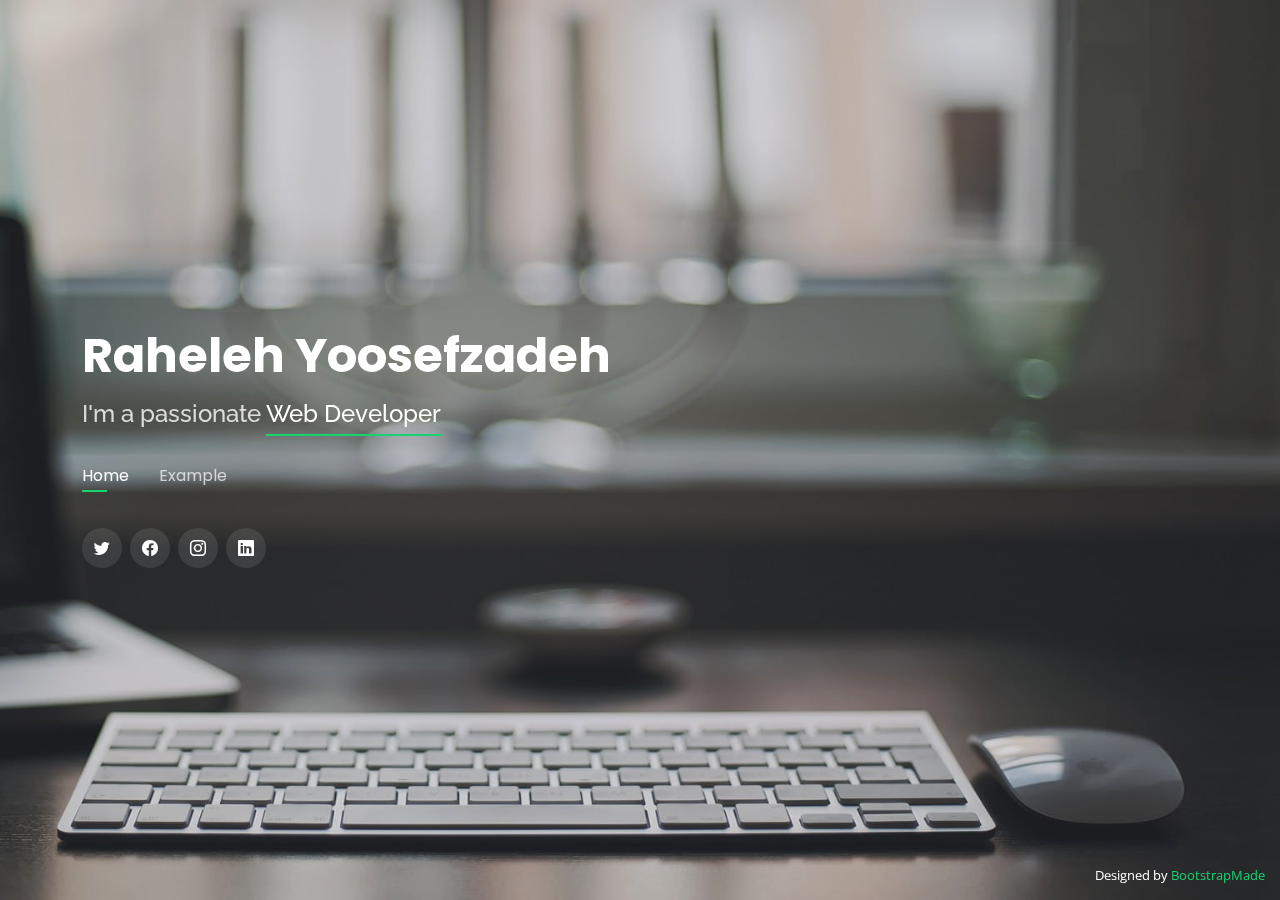
<file: index.html>
<!DOCTYPE html>
<html lang="en">

<head>
  <meta charset="utf-8">
  <meta content="width=device-width, initial-scale=1.0" name="viewport">

  <title>Raheleh Yousefzadeh</title>
  <meta content="" name="description">
  <meta content="" name="keywords">

  <!-- Favicons -->
  <link href="assets/img/favicon.png" rel="icon">
  <link href="assets/img/apple-touch-icon.png" rel="apple-touch-icon">

  <!-- Google Fonts -->
  <link href="https://fonts.googleapis.com/css?family=Open+Sans:300,300i,400,400i,600,600i,700,700i|Raleway:300,300i,400,400i,500,500i,600,600i,700,700i|Poppins:300,300i,400,400i,500,500i,600,600i,700,700i" rel="stylesheet">

  <!-- Vendor CSS Files -->
  <link href="assets/vendor/bootstrap/css/bootstrap.min.css" rel="stylesheet">
  <link href="assets/vendor/bootstrap-icons/bootstrap-icons.css" rel="stylesheet">
  <link href="assets/vendor/boxicons/css/boxicons.min.css" rel="stylesheet">
  <link href="assets/vendor/glightbox/css/glightbox.min.css" rel="stylesheet">
  <link href="assets/vendor/remixicon/remixicon.css" rel="stylesheet">
  <link href="assets/vendor/swiper/swiper-bundle.min.css" rel="stylesheet">

  <!-- Template Main CSS File -->
  <link href="assets/css/style.css" rel="stylesheet">

  <!-- =======================================================
  * Template Name: Personal
  * Updated: Sep 18 2023 with Bootstrap v5.3.2
  * Template URL: https://bootstrapmade.com/personal-free-resume-bootstrap-template/
  * Author: BootstrapMade.com
  * License: https://bootstrapmade.com/license/
  ======================================================== -->
</head>

<body>

  <!-- ======= Header ======= -->
  <header id="header">
    <div class="container">

      <h1><a href="index.html">Raheleh Yoosefzadeh</a></h1>
      <!-- Uncomment below if you prefer to use an image logo -->
      <!-- <a href="index.html" class="mr-auto"><img src="assets/img/logo.png" alt="" class="img-fluid"></a> -->
      <h2>I'm a passionate <span>Web Developer</span></h2>

      <nav id="navbar" class="navbar">
        <ul>
          <li><a class="nav-link active" href="#header">Home</a></li>
          <li><a class="nav-link" href="#portfolio">Example</a></li>
        </ul>
        <i class="bi bi-list mobile-nav-toggle"></i>
      </nav><!-- .navbar -->

      <div class="social-links">
        <a href="#" class="twitter"><i class="bi bi-twitter"></i></a>
        <a href="#" class="facebook"><i class="bi bi-facebook"></i></a>
        <a href="#" class="instagram"><i class="bi bi-instagram"></i></a>
        <a href="#" class="linkedin"><i class="bi bi-linkedin"></i></a>
      </div>

    </div>
  </header><!-- End Header -->

  <!-- ======= About Section ======= -->
  <section id="about" class="about">

    <!-- ======= About Me ======= -->
    <div class="about-me container">

      <div class="section-title">
        <h2>About</h2>
        <p>Learn more about me</p>
      </div>

      <div class="row">
        <div class="col-lg-4" data-aos="fade-right">
          <img src="assets/img/me.jpg" class="img-fluid" alt="">
        </div>
        <div class="col-lg-8 pt-4 pt-lg-0 content" data-aos="fade-left">
          <h3>UI/UX &amp; Graphic Designer</h3>
          <p class="fst-italic">
            Lorem ipsum dolor sit amet, consectetur adipiscing elit, sed do eiusmod tempor incididunt ut labore et dolore
            magna aliqua.
          </p>
          <div class="row">
            <div class="col-lg-6">
              <ul>
                <li><i class="bi bi-chevron-right"></i> <strong>Birthday:</strong> <span>1 May 1995</span></li>
                <li><i class="bi bi-chevron-right"></i> <strong>Website:</strong> <span>www.example.com</span></li>
                <li><i class="bi bi-chevron-right"></i> <strong>Phone:</strong> <span>+123 456 7890</span></li>
                <li><i class="bi bi-chevron-right"></i> <strong>City:</strong> <span>New York, USA</span></li>
              </ul>
            </div>
            <div class="col-lg-6">
              <ul>
                <li><i class="bi bi-chevron-right"></i> <strong>Age:</strong> <span>30</span></li>
                <li><i class="bi bi-chevron-right"></i> <strong>Degree:</strong> <span>Master</span></li>
                <li><i class="bi bi-chevron-right"></i> <strong>PhEmailone:</strong> <span>email@example.com</span></li>
                <li><i class="bi bi-chevron-right"></i> <strong>Freelance:</strong> <span>Available</span></li>
              </ul>
            </div>
          </div>
          <p>
            Officiis eligendi itaque labore et dolorum mollitia officiis optio vero. Quisquam sunt adipisci omnis et ut. Nulla accusantium dolor incidunt officia tempore. Et eius omnis.
            Cupiditate ut dicta maxime officiis quidem quia. Sed et consectetur qui quia repellendus itaque neque. Aliquid amet quidem ut quaerat cupiditate. Ab et eum qui repellendus omnis culpa magni laudantium dolores.
          </p>
        </div>
      </div>

    </div><!-- End About Me -->

    <!-- ======= Counts ======= -->
    <div class="counts container">

      <div class="row">

        <div class="col-lg-3 col-md-6">
          <div class="count-box">
            <i class="bi bi-emoji-smile"></i>
            <span data-purecounter-start="0" data-purecounter-end="232" data-purecounter-duration="1" class="purecounter"></span>
            <p>Happy Clients</p>
          </div>
        </div>

        <div class="col-lg-3 col-md-6 mt-5 mt-md-0">
          <div class="count-box">
            <i class="bi bi-journal-richtext"></i>
            <span data-purecounter-start="0" data-purecounter-end="521" data-purecounter-duration="1" class="purecounter"></span>
            <p>Projects</p>
          </div>
        </div>

        <div class="col-lg-3 col-md-6 mt-5 mt-lg-0">
          <div class="count-box">
            <i class="bi bi-headset"></i>
            <span data-purecounter-start="0" data-purecounter-end="1463" data-purecounter-duration="1" class="purecounter"></span>
            <p>Hours Of Support</p>
          </div>
        </div>

        <div class="col-lg-3 col-md-6 mt-5 mt-lg-0">
          <div class="count-box">
            <i class="bi bi-award"></i>
            <span data-purecounter-start="0" data-purecounter-end="24" data-purecounter-duration="1" class="purecounter"></span>
            <p>Awards</p>
          </div>
        </div>

      </div>

    </div><!-- End Counts -->

    <!-- ======= Skills  ======= -->
    <div class="skills container">

      <div class="section-title">
        <h2>Skills</h2>
      </div>

      <div class="row skills-content">

        <div class="col-lg-6">

          <div class="progress">
            <span class="skill">HTML <i class="val">100%</i></span>
            <div class="progress-bar-wrap">
              <div class="progress-bar" role="progressbar" aria-valuenow="100" aria-valuemin="0" aria-valuemax="100"></div>
            </div>
          </div>

          <div class="progress">
            <span class="skill">CSS <i class="val">90%</i></span>
            <div class="progress-bar-wrap">
              <div class="progress-bar" role="progressbar" aria-valuenow="90" aria-valuemin="0" aria-valuemax="100"></div>
            </div>
          </div>

          <div class="progress">
            <span class="skill">JavaScript <i class="val">75%</i></span>
            <div class="progress-bar-wrap">
              <div class="progress-bar" role="progressbar" aria-valuenow="75" aria-valuemin="0" aria-valuemax="100"></div>
            </div>
          </div>

        </div>

        <div class="col-lg-6">

          <div class="progress">
            <span class="skill">PHP <i class="val">80%</i></span>
            <div class="progress-bar-wrap">
              <div class="progress-bar" role="progressbar" aria-valuenow="80" aria-valuemin="0" aria-valuemax="100"></div>
            </div>
          </div>

          <div class="progress">
            <span class="skill">WordPress/CMS <i class="val">90%</i></span>
            <div class="progress-bar-wrap">
              <div class="progress-bar" role="progressbar" aria-valuenow="90" aria-valuemin="0" aria-valuemax="100"></div>
            </div>
          </div>

          <div class="progress">
            <span class="skill">Photoshop <i class="val">55%</i></span>
            <div class="progress-bar-wrap">
              <div class="progress-bar" role="progressbar" aria-valuenow="55" aria-valuemin="0" aria-valuemax="100"></div>
            </div>
          </div>

        </div>

      </div>

    </div><!-- End Skills -->

    <!-- ======= Interests ======= -->
    <div class="interests container">

      <div class="section-title">
        <h2>Interests</h2>
      </div>

      <div class="row">
        <div class="col-lg-3 col-md-4">
          <div class="icon-box">
            <i class="ri-store-line" style="color: #ffbb2c;"></i>
            <h3>Lorem Ipsum</h3>
          </div>
        </div>
        <div class="col-lg-3 col-md-4 mt-4 mt-md-0">
          <div class="icon-box">
            <i class="ri-bar-chart-box-line" style="color: #5578ff;"></i>
            <h3>Dolor Sitema</h3>
          </div>
        </div>
        <div class="col-lg-3 col-md-4 mt-4 mt-md-0">
          <div class="icon-box">
            <i class="ri-calendar-todo-line" style="color: #e80368;"></i>
            <h3>Sed perspiciatis</h3>
          </div>
        </div>
        <div class="col-lg-3 col-md-4 mt-4 mt-lg-0">
          <div class="icon-box">
            <i class="ri-paint-brush-line" style="color: #e361ff;"></i>
            <h3>Magni Dolores</h3>
          </div>
        </div>
        <div class="col-lg-3 col-md-4 mt-4">
          <div class="icon-box">
            <i class="ri-database-2-line" style="color: #47aeff;"></i>
            <h3>Nemo Enim</h3>
          </div>
        </div>
        <div class="col-lg-3 col-md-4 mt-4">
          <div class="icon-box">
            <i class="ri-gradienter-line" style="color: #ffa76e;"></i>
            <h3>Eiusmod Tempor</h3>
          </div>
        </div>
        <div class="col-lg-3 col-md-4 mt-4">
          <div class="icon-box">
            <i class="ri-file-list-3-line" style="color: #11dbcf;"></i>
            <h3>Midela Teren</h3>
          </div>
        </div>
        <div class="col-lg-3 col-md-4 mt-4">
          <div class="icon-box">
            <i class="ri-price-tag-2-line" style="color: #4233ff;"></i>
            <h3>Pira Neve</h3>
          </div>
        </div>
        <div class="col-lg-3 col-md-4 mt-4">
          <div class="icon-box">
            <i class="ri-anchor-line" style="color: #b2904f;"></i>
            <h3>Dirada Pack</h3>
          </div>
        </div>
        <div class="col-lg-3 col-md-4 mt-4">
          <div class="icon-box">
            <i class="ri-disc-line" style="color: #b20969;"></i>
            <h3>Moton Ideal</h3>
          </div>
        </div>
        <div class="col-lg-3 col-md-4 mt-4">
          <div class="icon-box">
            <i class="ri-base-station-line" style="color: #ff5828;"></i>
            <h3>Verdo Park</h3>
          </div>
        </div>
        <div class="col-lg-3 col-md-4 mt-4">
          <div class="icon-box">
            <i class="ri-fingerprint-line" style="color: #29cc61;"></i>
            <h3>Flavor Nivelanda</h3>
          </div>
        </div>
      </div>

    </div><!-- End Interests -->

    <!-- ======= Testimonials ======= -->
    <div class="testimonials container">

      <div class="section-title">
        <h2>Testimonials</h2>
      </div>

      <div class="testimonials-slider swiper" data-aos="fade-up" data-aos-delay="100">
        <div class="swiper-wrapper">

          <div class="swiper-slide">
            <div class="testimonial-item">
              <p>
                <i class="bx bxs-quote-alt-left quote-icon-left"></i>
                Proin iaculis purus consequat sem cure digni ssim donec porttitora entum suscipit rhoncus. Accusantium quam, ultricies eget id, aliquam eget nibh et. Maecen aliquam, risus at semper.
                <i class="bx bxs-quote-alt-right quote-icon-right"></i>
              </p>
              <img src="assets/img/testimonials/testimonials-1.jpg" class="testimonial-img" alt="">
              <h3>Saul Goodman</h3>
              <h4>Ceo &amp; Founder</h4>
            </div>
          </div><!-- End testimonial item -->

          <div class="swiper-slide">
            <div class="testimonial-item">
              <p>
                <i class="bx bxs-quote-alt-left quote-icon-left"></i>
                Export tempor illum tamen malis malis eram quae irure esse labore quem cillum quid cillum eram malis quorum velit fore eram velit sunt aliqua noster fugiat irure amet legam anim culpa.
                <i class="bx bxs-quote-alt-right quote-icon-right"></i>
              </p>
              <img src="assets/img/testimonials/testimonials-2.jpg" class="testimonial-img" alt="">
              <h3>Sara Wilsson</h3>
              <h4>Designer</h4>
            </div>
          </div><!-- End testimonial item -->

          <div class="swiper-slide">
            <div class="testimonial-item">
              <p>
                <i class="bx bxs-quote-alt-left quote-icon-left"></i>
                Enim nisi quem export duis labore cillum quae magna enim sint quorum nulla quem veniam duis minim tempor labore quem eram duis noster aute amet eram fore quis sint minim.
                <i class="bx bxs-quote-alt-right quote-icon-right"></i>
              </p>
              <img src="assets/img/testimonials/testimonials-3.jpg" class="testimonial-img" alt="">
              <h3>Jena Karlis</h3>
              <h4>Store Owner</h4>
            </div>
          </div><!-- End testimonial item -->

          <div class="swiper-slide">
            <div class="testimonial-item">
              <p>
                <i class="bx bxs-quote-alt-left quote-icon-left"></i>
                Fugiat enim eram quae cillum dolore dolor amet nulla culpa multos export minim fugiat minim velit minim dolor enim duis veniam ipsum anim magna sunt elit fore quem dolore labore illum veniam.
                <i class="bx bxs-quote-alt-right quote-icon-right"></i>
              </p>
              <img src="assets/img/testimonials/testimonials-4.jpg" class="testimonial-img" alt="">
              <h3>Matt Brandon</h3>
              <h4>Freelancer</h4>
            </div>
          </div><!-- End testimonial item -->

          <div class="swiper-slide">
            <div class="testimonial-item">
              <p>
                <i class="bx bxs-quote-alt-left quote-icon-left"></i>
                Quis quorum aliqua sint quem legam fore sunt eram irure aliqua veniam tempor noster veniam enim culpa labore duis sunt culpa nulla illum cillum fugiat legam esse veniam culpa fore nisi cillum quid.
                <i class="bx bxs-quote-alt-right quote-icon-right"></i>
              </p>
              <img src="assets/img/testimonials/testimonials-5.jpg" class="testimonial-img" alt="">
              <h3>John Larson</h3>
              <h4>Entrepreneur</h4>
            </div>
          </div><!-- End testimonial item -->

        </div>
        <div class="swiper-pagination"></div>
      </div>

      <div class="owl-carousel testimonials-carousel">

      </div>

    </div><!-- End Testimonials  -->

  </section><!-- End About Section -->

  <!-- ======= Resume Section ======= -->
  <section id="resume" class="resume">
    <div class="container">

      <div class="section-title">
        <h2>Resume</h2>
        <p>Check My Resume</p>
      </div>

      <div class="row">
        <div class="col-lg-6">
          <h3 class="resume-title">Sumary</h3>
          <div class="resume-item pb-0">
            <h4>Alice Barkley</h4>
            <p><em>Innovative and deadline-driven Graphic Designer with 3+ years of experience designing and developing user-centered digital/print marketing material from initial concept to final, polished deliverable.</em></p>
            <p>
            <ul>
              <li>Portland par 127,Orlando, FL</li>
              <li>(123) 456-7891</li>
              <li>alice.barkley@example.com</li>
            </ul>
            </p>
          </div>

          <h3 class="resume-title">Education</h3>
          <div class="resume-item">
            <h4>Master of Fine Arts &amp; Graphic Design</h4>
            <h5>2015 - 2016</h5>
            <p><em>Rochester Institute of Technology, Rochester, NY</em></p>
            <p>Qui deserunt veniam. Et sed aliquam labore tempore sed quisquam iusto autem sit. Ea vero voluptatum qui ut dignissimos deleniti nerada porti sand markend</p>
          </div>
          <div class="resume-item">
            <h4>Bachelor of Fine Arts &amp; Graphic Design</h4>
            <h5>2010 - 2014</h5>
            <p><em>Rochester Institute of Technology, Rochester, NY</em></p>
            <p>Quia nobis sequi est occaecati aut. Repudiandae et iusto quae reiciendis et quis Eius vel ratione eius unde vitae rerum voluptates asperiores voluptatem Earum molestiae consequatur neque etlon sader mart dila</p>
          </div>
        </div>
        <div class="col-lg-6">
          <h3 class="resume-title">Professional Experience</h3>
          <div class="resume-item">
            <h4>Senior graphic design specialist</h4>
            <h5>2019 - Present</h5>
            <p><em>Experion, New York, NY </em></p>
            <p>
            <ul>
              <li>Lead in the design, development, and implementation of the graphic, layout, and production communication materials</li>
              <li>Delegate tasks to the 7 members of the design team and provide counsel on all aspects of the project. </li>
              <li>Supervise the assessment of all graphic materials in order to ensure quality and accuracy of the design</li>
              <li>Oversee the efficient use of production project budgets ranging from $2,000 - $25,000</li>
            </ul>
            </p>
          </div>
          <div class="resume-item">
            <h4>Graphic design specialist</h4>
            <h5>2017 - 2018</h5>
            <p><em>Stepping Stone Advertising, New York, NY</em></p>
            <p>
            <ul>
              <li>Developed numerous marketing programs (logos, brochures,infographics, presentations, and advertisements).</li>
              <li>Managed up to 5 projects or tasks at a given time while under pressure</li>
              <li>Recommended and consulted with clients on the most appropriate graphic design</li>
              <li>Created 4+ design presentations and proposals a month for clients and account managers</li>
            </ul>
            </p>
          </div>
        </div>
      </div>

    </div>
  </section><!-- End Resume Section -->

  <!-- ======= Services Section ======= -->
  <section id="services" class="services">
    <div class="container">

      <div class="section-title">
        <h2>Services</h2>
        <p>My Services</p>
      </div>

      <div class="row">
        <div class="col-lg-4 col-md-6 d-flex align-items-stretch">
          <div class="icon-box">
            <div class="icon"><i class="bx bxl-dribbble"></i></div>
            <h4><a href="">Lorem Ipsum</a></h4>
            <p>Voluptatum deleniti atque corrupti quos dolores et quas molestias excepturi</p>
          </div>
        </div>

        <div class="col-lg-4 col-md-6 d-flex align-items-stretch mt-4 mt-md-0">
          <div class="icon-box">
            <div class="icon"><i class="bx bx-file"></i></div>
            <h4><a href="">Sed ut perspiciatis</a></h4>
            <p>Duis aute irure dolor in reprehenderit in voluptate velit esse cillum dolore</p>
          </div>
        </div>

        <div class="col-lg-4 col-md-6 d-flex align-items-stretch mt-4 mt-lg-0">
          <div class="icon-box">
            <div class="icon"><i class="bx bx-tachometer"></i></div>
            <h4><a href="">Magni Dolores</a></h4>
            <p>Excepteur sint occaecat cupidatat non proident, sunt in culpa qui officia</p>
          </div>
        </div>

        <div class="col-lg-4 col-md-6 d-flex align-items-stretch mt-4">
          <div class="icon-box">
            <div class="icon"><i class="bx bx-world"></i></div>
            <h4><a href="">Nemo Enim</a></h4>
            <p>At vero eos et accusamus et iusto odio dignissimos ducimus qui blanditiis</p>
          </div>
        </div>

        <div class="col-lg-4 col-md-6 d-flex align-items-stretch mt-4">
          <div class="icon-box">
            <div class="icon"><i class="bx bx-slideshow"></i></div>
            <h4><a href="">Dele cardo</a></h4>
            <p>Quis consequatur saepe eligendi voluptatem consequatur dolor consequuntur</p>
          </div>
        </div>

        <div class="col-lg-4 col-md-6 d-flex align-items-stretch mt-4">
          <div class="icon-box">
            <div class="icon"><i class="bx bx-arch"></i></div>
            <h4><a href="">Divera don</a></h4>
            <p>Modi nostrum vel laborum. Porro fugit error sit minus sapiente sit aspernatur</p>
          </div>
        </div>

      </div>

    </div>
  </section><!-- End Services Section -->

  <!-- ======= Portfolio Section ======= -->
  <section id="portfolio1" class="portfolio">
    <div class="container">

      <div class="section-title">
        <h2>Portfolio</h2>
        <p>My Works</p>
      </div>

      <div class="row">
        <div class="col-lg-12 d-flex justify-content-center">
          <ul id="portfolio-flters">
            <li data-filter="*" class="filter-active">All</li>
            <li data-filter=".filter-app">App</li>
            <li data-filter=".filter-card">Card</li>
            <li data-filter=".filter-web">Web</li>
          </ul>
        </div>
      </div>

      <div class="row portfolio-container">

        <div class="col-lg-4 col-md-6 portfolio-item filter-app">
          <div class="portfolio-wrap">
            <img src="assets/img/portfolio/portfolio-1.jpg" class="img-fluid" alt="">
            <div class="portfolio-info">
              <h4>App 1</h4>
              <p>App</p>
              <div class="portfolio-links">
                <a href="assets/img/portfolio/portfolio-1.jpg" data-gallery="portfolioGallery" class="portfolio-lightbox" title="App 1"><i class="bx bx-plus"></i></a>
                <a href="portfolio-details.html" data-gallery="portfolioDetailsGallery" data-glightbox="type: external" class="portfolio-details-lightbox" title="Portfolio Details"><i class="bx bx-link"></i></a>
              </div>
            </div>
          </div>
        </div>

        <div class="col-lg-4 col-md-6 portfolio-item filter-web">
          <div class="portfolio-wrap">
            <img src="assets/img/portfolio/portfolio-2.jpg" class="img-fluid" alt="">
            <div class="portfolio-info">
              <h4>Web 3</h4>
              <p>Web</p>
              <div class="portfolio-links">
                <a href="assets/img/portfolio/portfolio-2.jpg" data-gallery="portfolioGallery" class="portfolio-lightbox" title="Web 3"><i class="bx bx-plus"></i></a>
                <a href="portfolio-details.html" data-gallery="portfolioDetailsGallery" data-glightbox="type: external" class="portfolio-details-lightbox" title="Portfolio Details"><i class="bx bx-link"></i></a>
              </div>
            </div>
          </div>
        </div>

        <div class="col-lg-4 col-md-6 portfolio-item filter-app">
          <div class="portfolio-wrap">
            <img src="assets/img/portfolio/portfolio-3.jpg" class="img-fluid" alt="">
            <div class="portfolio-info">
              <h4>App 2</h4>
              <p>App</p>
              <div class="portfolio-links">
                <a href="assets/img/portfolio/portfolio-3.jpg" data-gallery="portfolioGallery" class="portfolio-lightbox" title="App 2"><i class="bx bx-plus"></i></a>
                <a href="portfolio-details.html" data-gallery="portfolioDetailsGallery" data-glightbox="type: external" class="portfolio-details-lightbox" title="Portfolio Details"><i class="bx bx-link"></i></a>
              </div>
            </div>
          </div>
        </div>

        <div class="col-lg-4 col-md-6 portfolio-item filter-card">
          <div class="portfolio-wrap">
            <img src="assets/img/portfolio/portfolio-4.jpg" class="img-fluid" alt="">
            <div class="portfolio-info">
              <h4>Card 2</h4>
              <p>Card</p>
              <div class="portfolio-links">
                <a href="assets/img/portfolio/portfolio-4.jpg" data-gallery="portfolioGallery" class="portfolio-lightbox" title="Card 2"><i class="bx bx-plus"></i></a>
                <a href="portfolio-details.html" data-gallery="portfolioDetailsGallery" data-glightbox="type: external" class="portfolio-details-lightbox" title="Portfolio Details"><i class="bx bx-link"></i></a>
              </div>
            </div>
          </div>
        </div>

        <div class="col-lg-4 col-md-6 portfolio-item filter-web">
          <div class="portfolio-wrap">
            <img src="assets/img/portfolio/portfolio-5.jpg" class="img-fluid" alt="">
            <div class="portfolio-info">
              <h4>Web 2</h4>
              <p>Web</p>
              <div class="portfolio-links">
                <a href="assets/img/portfolio/portfolio-5.jpg" data-gallery="portfolioGallery" class="portfolio-lightbox" title="Web 2"><i class="bx bx-plus"></i></a>
                <a href="portfolio-details.html" data-gallery="portfolioDetailsGallery" data-glightbox="type: external" class="portfolio-details-lightbox" title="Portfolio Details"><i class="bx bx-link"></i></a>
              </div>
            </div>
          </div>
        </div>

        <div class="col-lg-4 col-md-6 portfolio-item filter-app">
          <div class="portfolio-wrap">
            <img src="assets/img/portfolio/portfolio-6.jpg" class="img-fluid" alt="">
            <div class="portfolio-info">
              <h4>App 3</h4>
              <p>App</p>
              <div class="portfolio-links">
                <a href="assets/img/portfolio/portfolio-6.jpg" data-gallery="portfolioGallery" class="portfolio-lightbox" title="App 3"><i class="bx bx-plus"></i></a>
                <a href="portfolio-details.html" data-gallery="portfolioDetailsGallery" data-glightbox="type: external" class="portfolio-details-lightbox" title="Portfolio Details"><i class="bx bx-link"></i></a>
              </div>
            </div>
          </div>
        </div>

        <div class="col-lg-4 col-md-6 portfolio-item filter-card">
          <div class="portfolio-wrap">
            <img src="assets/img/portfolio/portfolio-7.jpg" class="img-fluid" alt="">
            <div class="portfolio-info">
              <h4>Card 1</h4>
              <p>Card</p>
              <div class="portfolio-links">
                <a href="assets/img/portfolio/portfolio-7.jpg" data-gallery="portfolioGallery" class="portfolio-lightbox" title="Card 1"><i class="bx bx-plus"></i></a>
                <a href="portfolio-details.html" data-gallery="portfolioDetailsGallery" data-glightbox="type: external" class="portfolio-details-lightbox" title="Portfolio Details"><i class="bx bx-link"></i></a>
              </div>
            </div>
          </div>
        </div>

        <div class="col-lg-4 col-md-6 portfolio-item filter-card">
          <div class="portfolio-wrap">
            <img src="assets/img/portfolio/portfolio-8.jpg" class="img-fluid" alt="">
            <div class="portfolio-info">
              <h4>Card 3</h4>
              <p>Card</p>
              <div class="portfolio-links">
                <a href="assets/img/portfolio/portfolio-8.jpg" data-gallery="portfolioGallery" class="portfolio-lightbox" title="Card 3"><i class="bx bx-plus"></i></a>
                <a href="portfolio-details.html" data-gallery="portfolioDetailsGallery" data-glightbox="type: external" class="portfolio-details-lightbox" title="Portfolio Details"><i class="bx bx-link"></i></a>
              </div>
            </div>
          </div>
        </div>

        <div class="col-lg-4 col-md-6 portfolio-item filter-web">
          <div class="portfolio-wrap">
            <img src="assets/img/portfolio/portfolio-9.jpg" class="img-fluid" alt="">
            <div class="portfolio-info">
              <h4>Web 3</h4>
              <p>Web</p>
              <div class="portfolio-links">
                <a href="assets/img/portfolio/portfolio-9.jpg" data-gallery="portfolioGallery" class="portfolio-lightbox" title="Web 3"><i class="bx bx-plus"></i></a>
                <a href="portfolio-details.html" data-gallery="portfolioDetailsGallery" data-glightbox="type: external" class="portfolio-details-lightbox" title="Portfolio Details"><i class="bx bx-link"></i></a>
              </div>
            </div>
          </div>
        </div>

      </div>

    </div>
  </section><!-- End Portfolio Section -->
  <!-- !!!!!!!!!!!!!!!!!!!!!!!!!!!!!!!!!!!!!!!!!!!!!!!!!!!!!!!!!! -->
  <!-- ======= Portfolio Section ======= -->
  <section id="portfolio" class="portfolio">
    <div class="container">

      <div class="section-title">
        <h2>Projects</h2>
        <p>Class Works</p>
      </div>

      <div class="row">
        <div class="col-lg-12 d-flex justify-content-center">
        </div>
      </div>

      <div class="row portfolio-container">

        <div class="col-lg-4 col-md-6 portfolio-item filter-app">
          <div class="portfolio-wrap">
            <img src="assets/img/portfolio/class-1.jpg" class="img-fluid" alt="">
            <div class="portfolio-info">
              <h4>رومینا پویان مهر</h4>
              <p>HTML</p>
              <div class="portfolio-links">
                <a href="assets/portfolio/class/class-1.jpg" data-gallery="portfolioGallery" class="portfolio-lightbox" title="App 1"><i class="bx bx-plus"></i></a>
                <a href="/htmlromina" data-gallery="portfolioDetailsGallery" data-glightbox="type: external" class="portfolio-details-lightbox" title="Portfolio Details"><i class="bx bx-link"></i></a>
              </div>
            </div>
          </div>
        </div>

        <div class="col-lg-4 col-md-6 portfolio-item filter-web">
          <div class="portfolio-wrap">
            <img src="assets/img/portfolio/class-2.jpg" class="img-fluid" alt="">
            <div class="portfolio-info">
              <h4>محدثه نوری</h4>
              <p>HTML</p>
              <div class="portfolio-links">
                <a href="assets/img/portfolio/class-2.jpg" data-gallery="portfolioGallery" class="portfolio-lightbox" title="Web 3"><i class="bx bx-plus"></i></a>
                <a href="/htmlmohadeseh" data-gallery="portfolioDetailsGallery" data-glightbox="type: external" class="portfolio-details-lightbox" title="Portfolio Details"><i class="bx bx-link"></i></a>
              </div>
            </div>
          </div>
        </div>

        <div class="col-lg-4 col-md-6 portfolio-item filter-app">
          <div class="portfolio-wrap">
            <img src="assets/img/portfolio/class-3.jpg" class="img-fluid" alt="">
            <div class="portfolio-info">
              <h4>یاسمین مهرجردی</h4>
              <p>HTML</p>
              <div class="portfolio-links">
                <a href="assets/img/portfolio/class-3.jpg" data-gallery="portfolioGallery" class="portfolio-lightbox" title="App 2"><i class="bx bx-plus"></i></a>
                <a href="/yasamin" data-gallery="portfolioDetailsGallery" data-glightbox="type: external" class="portfolio-details-lightbox" title="Portfolio Details"><i class="bx bx-link"></i></a>
              </div>
            </div>
          </div>
        </div>
      </div>

        <div class="col-lg-4 col-md-6 portfolio-item filter-app">
          <div class="portfolio-wrap">
            <img src="assets/img/spinning_pizza.png" class="img-fluid" alt="">
            <div class="portfolio-info">
              <h4>پیتزا</h4>
              <p>HTML</p>
              <div class="portfolio-links">
                <a href="assets/img/spinning_pizza.png" data-gallery="portfolioGallery" class="portfolio-lightbox" title="App 2"><i class="bx bx-plus"></i></a>
                <a href="https://rahelehyoosefzadeh.github.io/spinner_pizza.html" data-gallery="portfolioDetailsGallery" data-glightbox="type: external" class="portfolio-details-lightbox" title="Portfolio Details"><i class="bx bx-link"></i></a>
              </div>
            </div>
          </div>
        </div>
      </div>
      

      

    </div>
  </section><!-- End Portfolio Section -->
  
  <!-- !!!!!!!!!!!!!!!!!!!!!!!!!!!!!!!!!!!!!!!!!!!!!!!!!!!!!!!! -->
  <!-- ======= Contact Section ======= -->
  <section id="contact" class="contact">
    <div class="container">

      <div class="section-title">
        <h2>Contact</h2>
        <p>Contact Me</p>
      </div>

      <div class="row mt-2">

        <div class="col-md-6 d-flex align-items-stretch">
          <div class="info-box">
            <i class="bx bx-map"></i>
            <h3>My Address</h3>
            <p>A108 Adam Street, New York, NY 535022</p>
          </div>
        </div>

        <div class="col-md-6 mt-4 mt-md-0 d-flex align-items-stretch">
          <div class="info-box">
            <i class="bx bx-share-alt"></i>
            <h3>Social Profiles</h3>
            <div class="social-links">
              <a href="#" class="twitter"><i class="bi bi-twitter"></i></a>
              <a href="#" class="facebook"><i class="bi bi-facebook"></i></a>
              <a href="#" class="instagram"><i class="bi bi-instagram"></i></a>
              <a href="#" class="google-plus"><i class="bi bi-skype"></i></a>
              <a href="#" class="linkedin"><i class="bi bi-linkedin"></i></a>
            </div>
          </div>
        </div>

        <div class="col-md-6 mt-4 d-flex align-items-stretch">
          <div class="info-box">
            <i class="bx bx-envelope"></i>
            <h3>Email Me</h3>
            <p>contact@example.com</p>
          </div>
        </div>
        <div class="col-md-6 mt-4 d-flex align-items-stretch">
          <div class="info-box">
            <i class="bx bx-phone-call"></i>
            <h3>Call Me</h3>
            <p>+1 5589 55488 55</p>
          </div>
        </div>
      </div>

      <form action="forms/contact.php" method="post" role="form" class="php-email-form mt-4">
        <div class="row">
          <div class="col-md-6 form-group">
            <input type="text" name="name" class="form-control" id="name" placeholder="Your Name" required>
          </div>
          <div class="col-md-6 form-group mt-3 mt-md-0">
            <input type="email" class="form-control" name="email" id="email" placeholder="Your Email" required>
          </div>
        </div>
        <div class="form-group mt-3">
          <input type="text" class="form-control" name="subject" id="subject" placeholder="Subject" required>
        </div>
        <div class="form-group mt-3">
          <textarea class="form-control" name="message" rows="5" placeholder="Message" required></textarea>
        </div>
        <div class="my-3">
          <div class="loading">Loading</div>
          <div class="error-message"></div>
          <div class="sent-message">Your message has been sent. Thank you!</div>
        </div>
        <div class="text-center"><button type="submit">Send Message</button></div>
      </form>

    </div>
  </section><!-- End Contact Section -->

  <div class="credits">
    <!-- All the links in the footer should remain intact. -->
    <!-- You can delete the links only if you purchased the pro version. -->
    <!-- Licensing information: https://bootstrapmade.com/license/ -->
    <!-- Purchase the pro version with working PHP/AJAX contact form: https://bootstrapmade.com/personal-free-resume-bootstrap-template/ -->
    Designed by <a href="https://bootstrapmade.com/">BootstrapMade</a>
  </div>

  <!-- Vendor JS Files -->
  <script src="assets/vendor/purecounter/purecounter_vanilla.js"></script>
  <script src="assets/vendor/bootstrap/js/bootstrap.bundle.min.js"></script>
  <script src="assets/vendor/glightbox/js/glightbox.min.js"></script>
  <script src="assets/vendor/isotope-layout/isotope.pkgd.min.js"></script>
  <script src="assets/vendor/swiper/swiper-bundle.min.js"></script>
  <script src="assets/vendor/waypoints/noframework.waypoints.js"></script>
  <script src="assets/vendor/php-email-form/validate.js"></script>

  <!-- Template Main JS File -->
  <script src="assets/js/main.js"></script>

</body>

</html>
</file>
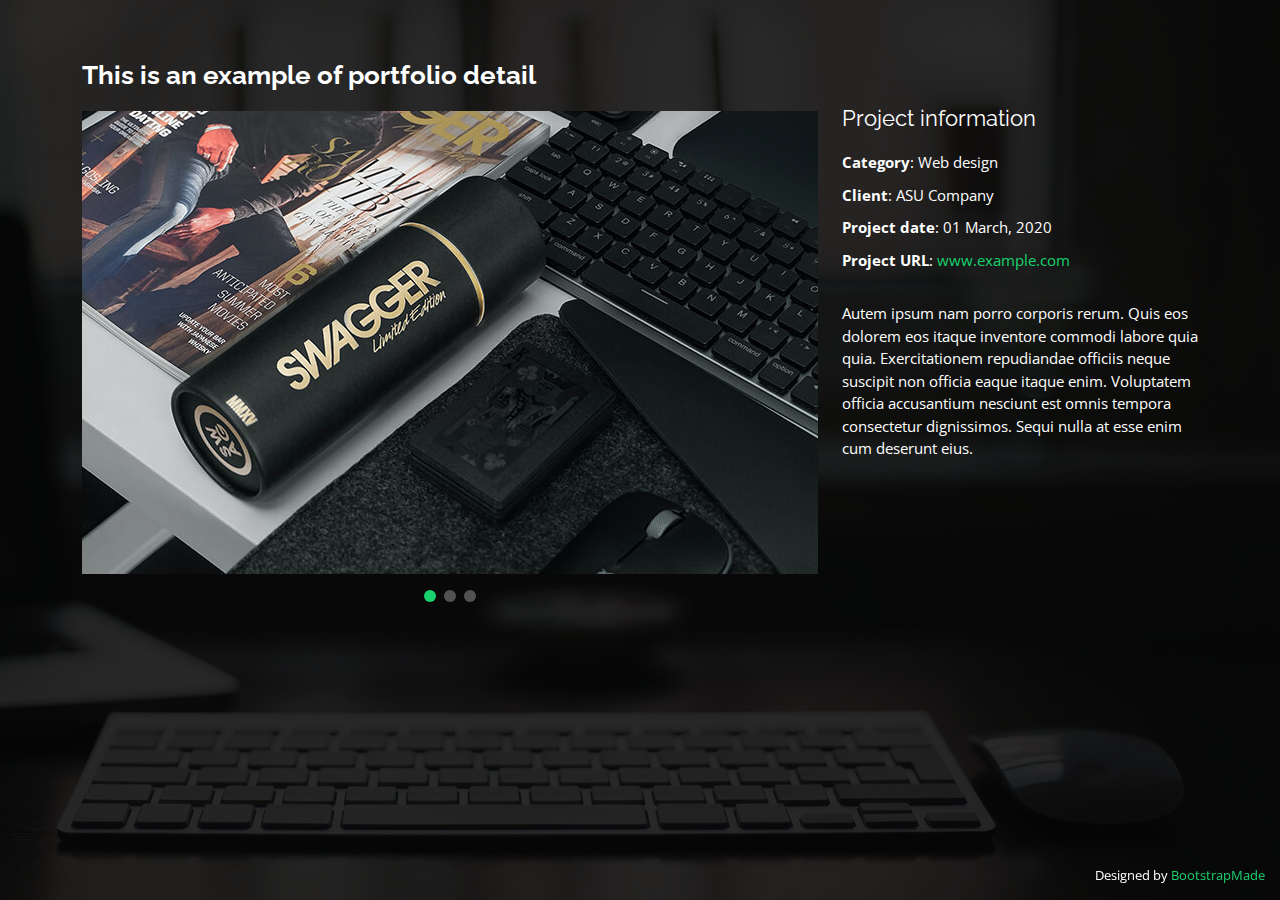
<file: portfolio-details.html>
<!DOCTYPE html>
<html lang="en">

<head>
  <meta charset="utf-8">
  <meta content="width=device-width, initial-scale=1.0" name="viewport">

  <title>Portfolio Details - Personal Bootstrap Template</title>
  <meta content="" name="description">
  <meta content="" name="keywords">

  <!-- Favicons -->
  <link href="assets/img/favicon.png" rel="icon">
  <link href="assets/img/apple-touch-icon.png" rel="apple-touch-icon">

  <!-- Google Fonts -->
  <link href="https://fonts.googleapis.com/css?family=Open+Sans:300,300i,400,400i,600,600i,700,700i|Raleway:300,300i,400,400i,500,500i,600,600i,700,700i|Poppins:300,300i,400,400i,500,500i,600,600i,700,700i" rel="stylesheet">

  <!-- Vendor CSS Files -->
  <link href="assets/vendor/bootstrap/css/bootstrap.min.css" rel="stylesheet">
  <link href="assets/vendor/bootstrap-icons/bootstrap-icons.css" rel="stylesheet">
  <link href="assets/vendor/boxicons/css/boxicons.min.css" rel="stylesheet">
  <link href="assets/vendor/glightbox/css/glightbox.min.css" rel="stylesheet">
  <link href="assets/vendor/remixicon/remixicon.css" rel="stylesheet">
  <link href="assets/vendor/swiper/swiper-bundle.min.css" rel="stylesheet">

  <!-- Template Main CSS File -->
  <link href="assets/css/style.css" rel="stylesheet">

  <!-- =======================================================
  * Template Name: Personal
  * Updated: Sep 18 2023 with Bootstrap v5.3.2
  * Template URL: https://bootstrapmade.com/personal-free-resume-bootstrap-template/
  * Author: BootstrapMade.com
  * License: https://bootstrapmade.com/license/
  ======================================================== -->
</head>

<body>

  <main id="main">

    <!-- ======= Portfolio Details ======= -->
    <div id="portfolio-details" class="portfolio-details">
      <div class="container">

        <div class="row">

          <div class="col-lg-8">
            <h2 class="portfolio-title">This is an example of portfolio detail</h2>

            <div class="portfolio-details-slider swiper">
              <div class="swiper-wrapper align-items-center">

                <div class="swiper-slide">
                  <img src="assets/img/portfolio/portfolio-details-1.jpg" alt="">
                </div>

                <div class="swiper-slide">
                  <img src="assets/img/portfolio/portfolio-details-2.jpg" alt="">
                </div>

                <div class="swiper-slide">
                  <img src="assets/img/portfolio/portfolio-details-3.jpg" alt="">
                </div>

              </div>
              <div class="swiper-pagination"></div>
            </div>

          </div>

          <div class="col-lg-4 portfolio-info">
            <h3>Project information</h3>
            <ul>
              <li><strong>Category</strong>: Web design</li>
              <li><strong>Client</strong>: ASU Company</li>
              <li><strong>Project date</strong>: 01 March, 2020</li>
              <li><strong>Project URL</strong>: <a href="#">www.example.com</a></li>
            </ul>

            <p>
              Autem ipsum nam porro corporis rerum. Quis eos dolorem eos itaque inventore commodi labore quia quia. Exercitationem repudiandae officiis neque suscipit non officia eaque itaque enim. Voluptatem officia accusantium nesciunt est omnis tempora consectetur dignissimos. Sequi nulla at esse enim cum deserunt eius.
            </p>
          </div>

        </div>

      </div>
    </div><!-- End Portfolio Details -->

  </main><!-- End #main -->

  <div class="credits">
    <!-- All the links in the footer should remain intact. -->
    <!-- You can delete the links only if you purchased the pro version. -->
    <!-- Licensing information: https://bootstrapmade.com/license/ -->
    <!-- Purchase the pro version with working PHP/AJAX contact form: https://bootstrapmade.com/personal-free-resume-bootstrap-template/ -->
    Designed by <a href="https://bootstrapmade.com/">BootstrapMade</a>
  </div>

  <!-- Vendor JS Files -->
  <script src="assets/vendor/purecounter/purecounter_vanilla.js"></script>
  <script src="assets/vendor/bootstrap/js/bootstrap.bundle.min.js"></script>
  <script src="assets/vendor/glightbox/js/glightbox.min.js"></script>
  <script src="assets/vendor/isotope-layout/isotope.pkgd.min.js"></script>
  <script src="assets/vendor/swiper/swiper-bundle.min.js"></script>
  <script src="assets/vendor/waypoints/noframework.waypoints.js"></script>
  <script src="assets/vendor/php-email-form/validate.js"></script>

  <!-- Template Main JS File -->
  <script src="assets/js/main.js"></script>

</body>

</html>
</file>
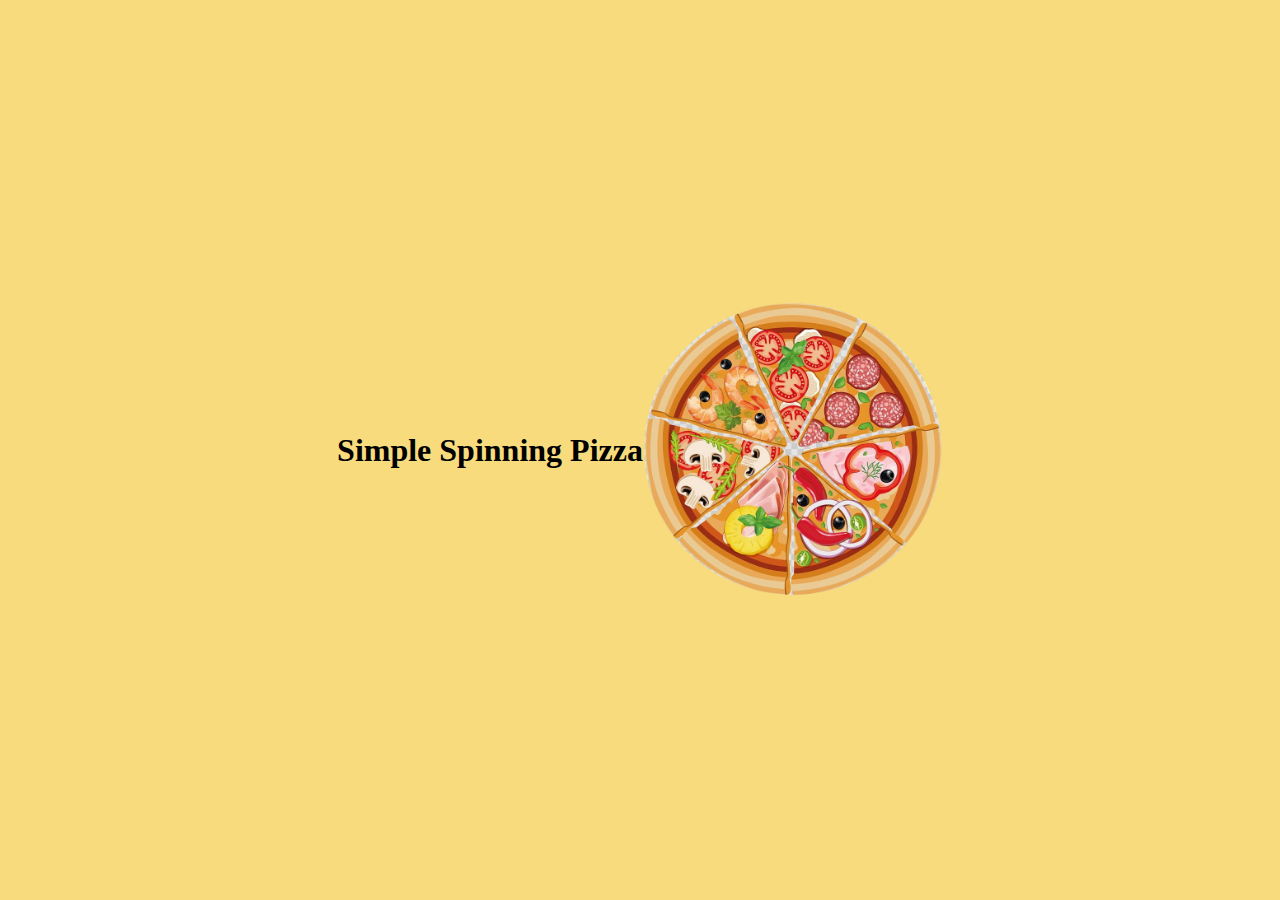
<file: spinner_pizza.html>
<!DOCTYPE html>
<html lang="en">
<head>
    <meta charset="UTF-8">
    <meta name="viewport" content="width=device-width, initial-scale=1.0">
    <title>Simple Spinning Pizza</title>
    <link rel="stylesheet" href="assets/css/spinner.css">
</head>
<body>
    <h1>Simple Spinning Pizza</h1>
    <div class="pizza-container">
        <img src="assets/img/pizza.png" alt="Pizza" class="pizza">
    </div>
</body>
</html>
</file>
<file: assets/css/spinner.css>
body {
    display: flex;
    justify-content: center;
    align-items: center;
    height: 100vh;
    background-color: #f8db7d;
    margin: 0;
}

.pizza-container {
    width: 300px;
    height: 300px;
}

.pizza {
    width: 100%;
    height: auto;
    animation: spin 5s linear infinite;
}

@keyframes spin {
    from { transform: rotate(0deg); }
    to { transform: rotate(360deg); }
}
</file>
<file: assets/css/style.css>
/**
* Template Name: Personal
* Updated: Sep 18 2023 with Bootstrap v5.3.2
* Template URL: https://bootstrapmade.com/personal-free-resume-bootstrap-template/
* Author: BootstrapMade.com
* License: https://bootstrapmade.com/license/
*/

/*--------------------------------------------------------------
# General
--------------------------------------------------------------*/
body {
  font-family: "Open Sans", sans-serif;
  background-color: #040404;
  color: #fff;
  position: relative;
  background: transparent;
}

body::before {
  content: "";
  position: fixed;
  background: #040404 url("../img/bg.jpg") top right no-repeat;
  background-size: cover;
  left: 0;
  right: 0;
  top: 0;
  height: 100vh;
  z-index: -1;
}

@media (min-width: 1024px) {
  body::before {
    background-attachment: fixed;
  }
}

a {
  color: #18d26e;
  text-decoration: none;
}

a:hover {
  color: #35e888;
  text-decoration: none;
}

h1,
h2,
h3,
h4,
h5,
h6 {
  font-family: "Raleway", sans-serif;
}

/*--------------------------------------------------------------
# Header
--------------------------------------------------------------*/
#header {
  transition: ease-in-out 0.3s;
  position: relative;
  height: 100vh;
  display: flex;
  align-items: center;
  z-index: 997;
  overflow-y: auto;
}

#header * {
  transition: ease-in-out 0.3s;
}

#header h1 {
  font-size: 48px;
  margin: 0;
  padding: 0;
  line-height: 1;
  font-weight: 700;
  font-family: "Poppins", sans-serif;
}

#header h1 a,
#header h1 a:hover {
  color: #fff;
  line-height: 1;
  display: inline-block;
}

#header h2 {
  font-size: 24px;
  margin-top: 20px;
  color: rgba(255, 255, 255, 0.8);
}

#header h2 span {
  color: #fff;
  border-bottom: 2px solid #18d26e;
  padding-bottom: 6px;
}

#header img {
  padding: 0;
  margin: 0;
}

#header .social-links {
  margin-top: 40px;
  display: flex;
}

#header .social-links a {
  font-size: 16px;
  display: flex;
  justify-content: center;
  align-items: center;
  background: rgba(255, 255, 255, 0.1);
  color: #fff;
  line-height: 1;
  margin-right: 8px;
  border-radius: 50%;
  width: 40px;
  height: 40px;
}

#header .social-links a:hover {
  background: #18d26e;
}

@media (max-width: 992px) {
  #header h1 {
    font-size: 36px;
  }

  #header h2 {
    font-size: 20px;
    line-height: 30px;
  }

  #header .social-links {
    margin-top: 15px;
  }

  #header .container {
    display: flex;
    flex-direction: column;
    align-items: center;
  }
}

/* Header Top */
#header.header-top {
  height: 80px;
  position: fixed;
  left: 0;
  top: 0;
  right: 0;
  background: rgba(0, 0, 0, 0.9);
}

#header.header-top .social-links,
#header.header-top h2 {
  display: none;
}

#header.header-top h1 {
  margin-right: auto;
  font-size: 36px;
}

#header.header-top img {
  max-height: 60px;
  margin-right: 20px !important;
}

#header.header-top .container {
  display: flex;
  align-items: center;
}

#header.header-top .navbar {
  margin: 0;
}

@media (max-width: 768px) {
  #header.header-top {
    height: 60px;
  }

  #header.header-top h1 {
    font-size: 26px;
  }
}

/*--------------------------------------------------------------
# Navigation Menu
--------------------------------------------------------------*/
/**
* Desktop Navigation 
*/
.navbar {
  padding: 0;
  margin-top: 35px;
}

.navbar ul {
  margin: 0;
  padding: 0;
  display: flex;
  list-style: none;
  align-items: center;
}

.navbar li {
  position: relative;
}

.navbar li+li {
  margin-left: 30px;
}

.navbar a,
.navbar a:focus {
  display: flex;
  align-items: center;
  justify-content: space-between;
  padding: 0;
  font-family: "Poppins", sans-serif;
  font-size: 16px;
  font-weight: 400;
  color: rgba(255, 255, 255, 0.7);
  white-space: nowrap;
  transition: 0.3s;
}

.navbar a i,
.navbar a:focus i {
  font-size: 12px;
  line-height: 0;
  margin-left: 5px;
}

.navbar a:before {
  content: "";
  position: absolute;
  width: 0;
  height: 2px;
  bottom: -4px;
  left: 0;
  background-color: #18d26e;
  visibility: hidden;
  width: 0px;
  transition: all 0.3s ease-in-out 0s;
}

.navbar a:hover:before,
.navbar li:hover>a:before,
.navbar .active:before {
  visibility: visible;
  width: 25px;
}

.navbar a:hover,
.navbar .active,
.navbar .active:focus,
.navbar li:hover>a {
  color: #fff;
}

/**
* Mobile Navigation 
*/
.mobile-nav-toggle {
  color: #fff;
  font-size: 28px;
  cursor: pointer;
  display: none;
  line-height: 0;
  transition: 0.5s;
  position: fixed;
  right: 15px;
  top: 15px;
}

@media (max-width: 991px) {
  .mobile-nav-toggle {
    display: block;
  }

  .navbar ul {
    display: none;
  }
}

.navbar-mobile {
  position: fixed;
  overflow: hidden;
  top: 0;
  right: 0;
  left: 0;
  bottom: 0;
  background: rgba(0, 0, 0, 0.9);
  transition: 0.3s;
  z-index: 999;
  margin-top: 0;
}

.navbar-mobile .mobile-nav-toggle {
  position: absolute;
  top: 15px;
  right: 15px;
}

.navbar-mobile ul {
  display: block;
  position: absolute;
  top: 55px;
  right: 15px;
  bottom: 45px;
  left: 15px;
  padding: 10px 0;
  overflow-y: auto;
  transition: 0.3s;
  border: 2px solid rgba(255, 255, 255, 0.2);
}

.navbar-mobile li {
  padding: 12px 20px;
}

.navbar-mobile li+li {
  margin: 0;
}

.navbar-mobile a,
.navbar-mobile a:focus {
  font-size: 16px;
  position: relative;
}

/*--------------------------------------------------------------
# Sections General
--------------------------------------------------------------*/
section {
  overflow: hidden;
  position: absolute;
  width: 100%;
  top: 140px;
  bottom: 100%;
  opacity: 0;
  transition: ease-in-out 0.4s;
  z-index: 2;
}

section.section-show {
  top: 100px;
  bottom: auto;
  opacity: 1;
  padding-bottom: 45px;
}

section .container {
  background: rgba(0, 0, 0, 0.9);
  padding: 30px;
}

@media (max-width: 768px) {
  section {
    top: 120px;
  }

  section.section-show {
    top: 80px;
  }
}

.section-title h2 {
  font-size: 14px;
  font-weight: 500;
  padding: 0;
  line-height: 1px;
  margin: 0 0 20px 0;
  letter-spacing: 2px;
  text-transform: uppercase;
  color: #aaaaaa;
  font-family: "Poppins", sans-serif;
}

.section-title h2::after {
  content: "";
  width: 120px;
  height: 1px;
  display: inline-block;
  background: #4ceb95;
  margin: 4px 10px;
}

.section-title p {
  margin: 0;
  margin: -15px 0 15px 0;
  font-size: 36px;
  font-weight: 700;
  text-transform: uppercase;
  font-family: "Poppins", sans-serif;
  color: #fff;
}

/*--------------------------------------------------------------
# About
--------------------------------------------------------------*/
.about-me .content h3 {
  font-weight: 700;
  font-size: 26px;
  color: #18d26e;
}

.about-me .content ul {
  list-style: none;
  padding: 0;
}

.about-me .content ul li {
  margin-bottom: 20px;
  display: flex;
  align-items: center;
}

.about-me .content ul strong {
  margin-right: 10px;
}

.about-me .content ul i {
  font-size: 16px;
  margin-right: 5px;
  color: #18d26e;
  line-height: 0;
}

.about-me .content p:last-child {
  margin-bottom: 0;
}

/*--------------------------------------------------------------
# Counts
--------------------------------------------------------------*/
.counts {
  padding: 70px 0 60px;
}

.counts .count-box {
  padding: 30px 30px 25px 30px;
  width: 100%;
  position: relative;
  text-align: center;
  background: rgba(255, 255, 255, 0.08);
}

.counts .count-box i {
  position: absolute;
  top: -25px;
  left: 50%;
  transform: translateX(-50%);
  font-size: 24px;
  background: rgba(255, 255, 255, 0.1);
  padding: 12px;
  color: #18d26e;
  border-radius: 50px;
  line-height: 0;
}

.counts .count-box span {
  font-size: 36px;
  display: block;
  font-weight: 600;
  color: #fff;
}

.counts .count-box p {
  padding: 0;
  margin: 0;
  font-family: "Raleway", sans-serif;
  font-size: 14px;
}

/*--------------------------------------------------------------
# Skills
--------------------------------------------------------------*/
.skills .progress {
  height: 60px;
  display: block;
  background: none;
  border-radius: 0;
}

.skills .progress .skill {
  padding: 10px 0;
  margin: 0;
  text-transform: uppercase;
  display: block;
  font-weight: 600;
  font-family: "Poppins", sans-serif;
  color: #fff;
}

.skills .progress .skill .val {
  float: right;
  font-style: normal;
}

.skills .progress-bar-wrap {
  background: rgba(255, 255, 255, 0.2);
}

.skills .progress-bar {
  width: 1px;
  height: 10px;
  transition: 0.9s;
  background-color: #18d26e;
}

/*--------------------------------------------------------------
# Interests
--------------------------------------------------------------*/
.interests .icon-box {
  display: flex;
  align-items: center;
  padding: 20px;
  background: rgba(255, 255, 255, 0.08);
  transition: ease-in-out 0.3s;
}

.interests .icon-box i {
  font-size: 32px;
  padding-right: 10px;
  line-height: 1;
}

.interests .icon-box h3 {
  font-weight: 700;
  margin: 0;
  padding: 0;
  line-height: 1;
  font-size: 16px;
  color: #fff;
}

.interests .icon-box:hover {
  background: rgba(255, 255, 255, 0.12);
}

/*--------------------------------------------------------------
# Testimonials
--------------------------------------------------------------*/
.testimonials .testimonials-carousel,
.testimonials .testimonials-slider {
  overflow: hidden;
}

.testimonials .testimonial-item {
  box-sizing: content-box;
  min-height: 320px;
}

.testimonials .testimonial-item .testimonial-img {
  width: 90px;
  border-radius: 50%;
  margin: -40px 0 0 40px;
  position: relative;
  z-index: 2;
  border: 6px solid rgba(255, 255, 255, 0.12);
}

.testimonials .testimonial-item h3 {
  font-size: 18px;
  font-weight: bold;
  margin: 10px 0 5px 45px;
  color: #fff;
}

.testimonials .testimonial-item h4 {
  font-size: 14px;
  color: #999;
  margin: 0 0 0 45px;
}

.testimonials .testimonial-item .quote-icon-left,
.testimonials .testimonial-item .quote-icon-right {
  color: rgba(255, 255, 255, 0.25);
  font-size: 26px;
}

.testimonials .testimonial-item .quote-icon-left {
  display: inline-block;
  left: -5px;
  position: relative;
}

.testimonials .testimonial-item .quote-icon-right {
  display: inline-block;
  right: -5px;
  position: relative;
  top: 10px;
}

.testimonials .testimonial-item p {
  font-style: italic;
  margin: 0 15px 0 15px;
  padding: 20px 20px 60px 20px;
  background: rgba(255, 255, 255, 0.1);
  position: relative;
  border-radius: 6px;
  position: relative;
  z-index: 1;
}

.testimonials .swiper-pagination {
  margin-top: 20px;
  position: relative;
}

.testimonials .swiper-pagination .swiper-pagination-bullet {
  width: 12px;
  height: 12px;
  opacity: 1;
  background-color: rgba(255, 255, 255, 0.3);
}

.testimonials .swiper-pagination .swiper-pagination-bullet-active {
  background-color: #18d26e;
}

/*--------------------------------------------------------------
# Resume
--------------------------------------------------------------*/
.resume .resume-title {
  font-size: 26px;
  font-weight: 700;
  margin-top: 20px;
  margin-bottom: 20px;
  color: #fff;
}

.resume .resume-item {
  padding: 0 0 20px 20px;
  margin-top: -2px;
  border-left: 2px solid rgba(255, 255, 255, 0.2);
  position: relative;
}

.resume .resume-item h4 {
  line-height: 18px;
  font-size: 18px;
  font-weight: 600;
  text-transform: uppercase;
  font-family: "Poppins", sans-serif;
  color: #18d26e;
  margin-bottom: 10px;
}

.resume .resume-item h5 {
  font-size: 16px;
  background: rgba(255, 255, 255, 0.15);
  padding: 5px 15px;
  display: inline-block;
  font-weight: 600;
  margin-bottom: 10px;
}

.resume .resume-item ul {
  padding-left: 20px;
}

.resume .resume-item ul li {
  padding-bottom: 10px;
}

.resume .resume-item:last-child {
  padding-bottom: 0;
}

.resume .resume-item::before {
  content: "";
  position: absolute;
  width: 16px;
  height: 16px;
  border-radius: 50px;
  left: -9px;
  top: 0;
  background: #18d26e;
  border: 2px solid #18d26e;
}

/*--------------------------------------------------------------
# Services
--------------------------------------------------------------*/
.services .icon-box {
  text-align: center;
  background: rgba(204, 204, 204, 0.1);
  padding: 80px 20px;
  transition: all ease-in-out 0.3s;
}

.services .icon-box .icon {
  margin: 0 auto;
  width: 64px;
  height: 64px;
  background: #18d26e;
  border-radius: 5px;
  transition: all 0.3s ease-out 0s;
  display: flex;
  align-items: center;
  justify-content: center;
  margin-bottom: 20px;
  transform-style: preserve-3d;
}

.services .icon-box .icon i {
  color: #fff;
  font-size: 28px;
}

.services .icon-box .icon::before {
  position: absolute;
  content: "";
  left: -8px;
  top: -8px;
  height: 100%;
  width: 100%;
  background: rgba(255, 255, 255, 0.15);
  border-radius: 5px;
  transition: all 0.3s ease-out 0s;
  transform: translateZ(-1px);
}

.services .icon-box h4 {
  font-weight: 700;
  margin-bottom: 15px;
  font-size: 24px;
}

.services .icon-box h4 a {
  color: #fff;
}

.services .icon-box p {
  line-height: 24px;
  font-size: 14px;
  margin-bottom: 0;
}

.services .icon-box:hover {
  background: #18d26e;
  border-color: #18d26e;
}

.services .icon-box:hover .icon {
  background: #fff;
}

.services .icon-box:hover .icon i {
  color: #18d26e;
}

.services .icon-box:hover .icon::before {
  background: #35e888;
}

.services .icon-box:hover h4 a,
.services .icon-box:hover p {
  color: #fff;
}

/*--------------------------------------------------------------
# Portfolio
--------------------------------------------------------------*/
.portfolio .portfolio-item {
  margin-bottom: 30px;
}

.portfolio #portfolio-flters {
  padding: 0;
  margin: 0 auto 15px auto;
  list-style: none;
  text-align: center;
  border-radius: 50px;
  padding: 2px 15px;
}

.portfolio #portfolio-flters li {
  cursor: pointer;
  display: inline-block;
  padding: 8px 16px 10px 16px;
  font-size: 14px;
  font-weight: 600;
  line-height: 1;
  text-transform: uppercase;
  color: #fff;
  background: rgba(255, 255, 255, 0.1);
  margin: 0 3px 10px 3px;
  transition: all 0.3s ease-in-out;
  border-radius: 4px;
}

.portfolio #portfolio-flters li:hover,
.portfolio #portfolio-flters li.filter-active {
  background: #18d26e;
}

.portfolio #portfolio-flters li:last-child {
  margin-right: 0;
}

.portfolio .portfolio-wrap {
  transition: 0.3s;
  position: relative;
  overflow: hidden;
  z-index: 1;
  background: rgba(0, 0, 0, 0.6);
}

.portfolio .portfolio-wrap::before {
  content: "";
  background: rgba(0, 0, 0, 0.6);
  position: absolute;
  left: 30px;
  right: 30px;
  top: 30px;
  bottom: 30px;
  transition: all ease-in-out 0.3s;
  z-index: 2;
  opacity: 0;
}

.portfolio .portfolio-wrap .portfolio-info {
  opacity: 0;
  position: absolute;
  top: 0;
  left: 0;
  right: 0;
  bottom: 0;
  text-align: center;
  z-index: 3;
  transition: all ease-in-out 0.3s;
  display: flex;
  flex-direction: column;
  justify-content: center;
  align-items: center;
}

.portfolio .portfolio-wrap .portfolio-info::before {
  display: block;
  content: "";
  width: 48px;
  height: 48px;
  position: absolute;
  top: 35px;
  left: 35px;
  border-top: 3px solid #fff;
  border-left: 3px solid #fff;
  transition: all 0.5s ease 0s;
  z-index: 9994;
}

.portfolio .portfolio-wrap .portfolio-info::after {
  display: block;
  content: "";
  width: 48px;
  height: 48px;
  position: absolute;
  bottom: 35px;
  right: 35px;
  border-bottom: 3px solid #fff;
  border-right: 3px solid #fff;
  transition: all 0.5s ease 0s;
  z-index: 9994;
}

.portfolio .portfolio-wrap .portfolio-info h4 {
  font-size: 20px;
  color: #fff;
  font-weight: 600;
}

.portfolio .portfolio-wrap .portfolio-info p {
  color: #ffffff;
  font-size: 14px;
  text-transform: uppercase;
  padding: 0;
  margin: 0;
}

.portfolio .portfolio-wrap .portfolio-links {
  text-align: center;
  z-index: 4;
}

.portfolio .portfolio-wrap .portfolio-links a {
  color: #fff;
  margin: 0 2px;
  font-size: 28px;
  display: inline-block;
  transition: 0.3s;
}

.portfolio .portfolio-wrap .portfolio-links a:hover {
  color: #63eda3;
}

.portfolio .portfolio-wrap:hover::before {
  top: 0;
  left: 0;
  right: 0;
  bottom: 0;
  opacity: 1;
}

.portfolio .portfolio-wrap:hover .portfolio-info {
  opacity: 1;
}

.portfolio .portfolio-wrap:hover .portfolio-info::before {
  top: 15px;
  left: 15px;
}

.portfolio .portfolio-wrap:hover .portfolio-info::after {
  bottom: 15px;
  right: 15px;
}

/*--------------------------------------------------------------
# Portfolio Details
--------------------------------------------------------------*/
.portfolio-details {
  padding-top: 40px;
  background: rgba(0, 0, 0, 0.8);
  position: fixed;
  left: 0;
  right: 0;
  top: 0;
  bottom: 0;
  overflow-y: auto;
}

.portfolio-details .container {
  padding-top: 20px;
  padding-bottom: 40px;
}

.portfolio-details .portfolio-title {
  font-size: 26px;
  font-weight: 700;
  margin-bottom: 20px;
}

.portfolio-details .portfolio-info {
  padding-top: 45px;
}

.portfolio-details .portfolio-info h3 {
  font-size: 22px;
  font-weight: 400;
  margin-bottom: 20px;
}

.portfolio-details .portfolio-info ul {
  list-style: none;
  padding: 0;
  font-size: 15px;
}

.portfolio-details .portfolio-info ul li+li {
  margin-top: 10px;
}

.portfolio-details .portfolio-info p {
  font-size: 15px;
  padding: 15px 0 0 0;
}

@media (max-width: 992px) {
  .portfolio-details .portfolio-info {
    padding-top: 20px;
  }
}

.portfolio-details .swiper-pagination {
  margin-top: 20px;
  position: relative;
}

.portfolio-details .swiper-pagination .swiper-pagination-bullet {
  width: 12px;
  height: 12px;
  opacity: 1;
  background-color: rgba(255, 255, 255, 0.3);
}

.portfolio-details .swiper-pagination .swiper-pagination-bullet-active {
  background-color: #18d26e;
}

/*--------------------------------------------------------------
# Contact
--------------------------------------------------------------*/
.contact .info-box {
  color: #444444;
  padding: 20px;
  width: 100%;
  background: rgba(255, 255, 255, 0.08);
}

.contact .info-box i.bx {
  font-size: 24px;
  color: #18d26e;
  border-radius: 50%;
  padding: 14px;
  float: left;
  background: rgba(255, 255, 255, 0.1);
}

.contact .info-box h3 {
  font-size: 20px;
  color: rgba(255, 255, 255, 0.5);
  font-weight: 700;
  margin: 10px 0 8px 68px;
}

.contact .info-box p {
  padding: 0;
  color: #fff;
  line-height: 24px;
  font-size: 14px;
  margin: 0 0 0 68px;
}

.contact .info-box .social-links {
  margin: 5px 0 0 68px;
  display: flex;
}

.contact .info-box .social-links a {
  font-size: 18px;
  display: inline-block;
  color: #fff;
  line-height: 1;
  margin-right: 12px;
  transition: 0.3s;
}

.contact .info-box .social-links a:hover {
  color: #18d26e;
}

.contact .php-email-form {
  padding: 30px;
  background: rgba(255, 255, 255, 0.08);
}

.contact .php-email-form .error-message {
  display: none;
  background: rgba(255, 255, 255, 0.08);
  background: #ed3c0d;
  text-align: left;
  padding: 15px;
  font-weight: 600;
}

.contact .php-email-form .error-message br+br {
  margin-top: 25px;
}

.contact .php-email-form .sent-message {
  display: none;
  background: rgba(255, 255, 255, 0.08);
  background: #18d26e;
  text-align: center;
  padding: 15px;
  font-weight: 600;
}

.contact .php-email-form .loading {
  display: none;
  background: rgba(255, 255, 255, 0.08);
  text-align: center;
  padding: 15px;
}

.contact .php-email-form .loading:before {
  content: "";
  display: inline-block;
  border-radius: 50%;
  width: 24px;
  height: 24px;
  margin: 0 10px -6px 0;
  border: 3px solid #18d26e;
  border-top-color: #eee;
  animation: animate-loading 1s linear infinite;
}

.contact .php-email-form input,
.contact .php-email-form textarea {
  border-radius: 0;
  box-shadow: none;
  font-size: 14px;
  background: rgba(255, 255, 255, 0.08);
  border: 0;
  transition: 0.3s;
  color: #fff;
}

.contact .php-email-form input:focus,
.contact .php-email-form textarea:focus {
  background-color: rgba(255, 255, 255, 0.11);
}

.contact .php-email-form input::-moz-placeholder,
.contact .php-email-form textarea::-moz-placeholder {
  color: rgba(255, 255, 255, 0.3);
  opacity: 1;
}

.contact .php-email-form input::placeholder,
.contact .php-email-form textarea::placeholder {
  color: rgba(255, 255, 255, 0.3);
  opacity: 1;
}

.contact .php-email-form input {
  padding: 10px 15px;
}

.contact .php-email-form textarea {
  padding: 12px 15px;
}

.contact .php-email-form button[type=submit] {
  background: #18d26e;
  border: 0;
  padding: 10px 30px;
  color: #fff;
  transition: 0.4s;
  border-radius: 4px;
}

.contact .php-email-form button[type=submit]:hover {
  background: #15bb62;
}

@keyframes animate-loading {
  0% {
    transform: rotate(0deg);
  }

  100% {
    transform: rotate(360deg);
  }
}

/*--------------------------------------------------------------
# Credits
--------------------------------------------------------------*/
.credits {
  position: fixed;
  right: 0;
  left: 0;
  bottom: 0;
  padding: 15px;
  text-align: right;
  font-size: 13px;
  color: #fff;
  z-index: 999999;
}

@media (max-width: 992px) {
  .credits {
    text-align: center;
    padding: 10px;
    background: rgba(0, 0, 0, 0.8);
  }
}

.credits a {
  color: #18d26e;
  transition: 0.3s;
}

.credits a:hover {
  color: #fff;
}
</file>
